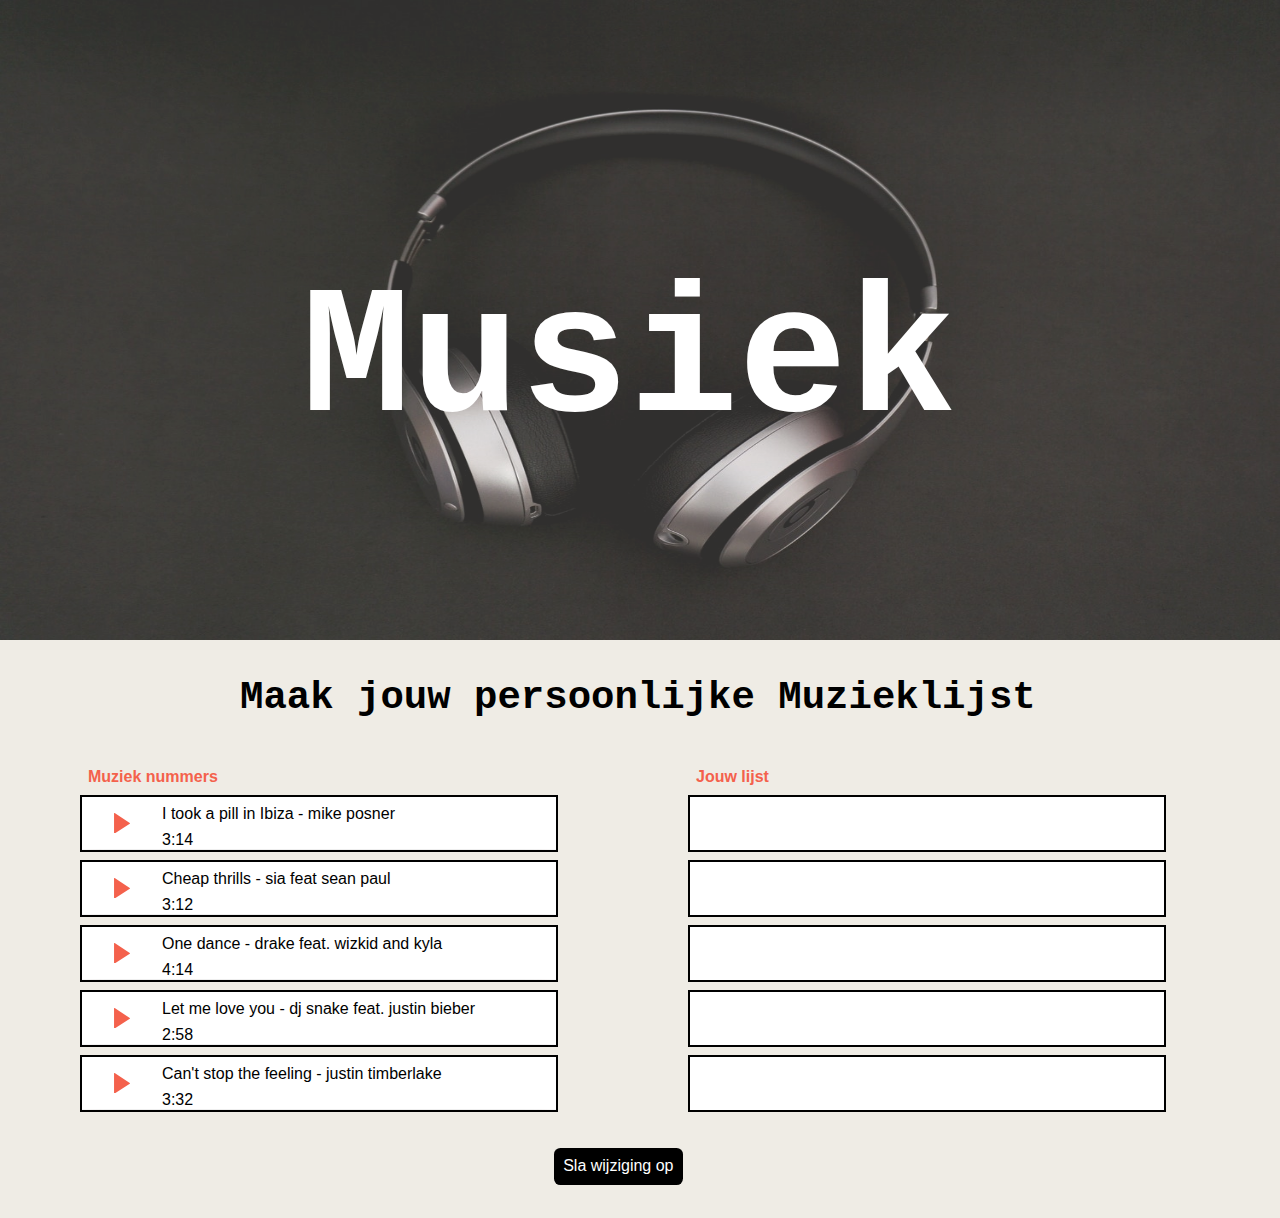
<file: index.html>
<!DOCTYPE html>
<html lang="nl">

<head>
    <meta charset="UTF-8">
    <meta name="viewport" content="width=device-width, initial-scale=1.0">
    <meta http-equiv="X-UA-Compatible" content="ie=edge">
    <title>Opdracht1</title>
    <link rel="stylesheet" href="styles/index.css">
</head>

<body>

    <header>
        <div class="container">
            <img src="image/muziek.jpeg" alt="banner">
            <h1>Musiek</h1>
        </div>
    </header>

    <main>
        <h2>Maak jouw persoonlijke Muzieklijst</h2>
        <h3>Muziek nummers</h3>
        <h3>Jouw lijst</h3>

        <div id="div1" ondrop="drop(event)" ondragover="allowDrop(event)">
            <article id="drag " draggable="true" ondragstart="drag(event)">
                <svg id="playbutton" data-name="Laag 1" xmlns="http://www.w3.org/2000/svg" viewBox="0 0 213.69 275.25">
                  <title>Playbutton</title>
                  <path d="M163.09,147.61,364.64,279.15a5.58,5.58,0,0,1,0,9.34L163.09,420a5.57,5.57,0,0,1-8.62-4.67V152.27A5.57,5.57,0,0,1,163.09,147.61Z" transform="translate(-153.97 -146.19)" />
                </svg>
                <header>
                    <p>I took a pill in Ibiza - mike posner</p>
                    <p>3:14</p>
                </header>
            </article>
        </div>

        <div id="div2" ondrop="drop(event)" ondragover="allowDrop(event)"></div>

        <div id="div1" ondrop="drop(event)" ondragover="allowDrop(event)">
            <article id="drag" draggable="true" ondragstart="drag(event)">
                <svg id="playbutton" data-name="Laag 1" xmlns="http://www.w3.org/2000/svg" viewBox="0 0 213.69 275.25">
                  <title>Playbutton</title>
                  <path d="M163.09,147.61,364.64,279.15a5.58,5.58,0,0,1,0,9.34L163.09,420a5.57,5.57,0,0,1-8.62-4.67V152.27A5.57,5.57,0,0,1,163.09,147.61Z" transform="translate(-153.97 -146.19)" />
                </svg>
                <header>
                    <p>Cheap thrills - sia feat sean paul</p>
                    <p>3:12</p>
                </header>
            </article>
        </div>

        <div id="div2" ondrop="drop(event)" ondragover="allowDrop(event)"></div>

        <div id="div1" ondrop="drop(event)" ondragover="allowDrop(event)">
            <article id="drag" draggable="true" ondragstart="drag(event)">
                <svg id="playbutton" data-name="Laag 1" xmlns="http://www.w3.org/2000/svg" viewBox="0 0 213.69 275.25">
                  <title>Playbutton</title>
                  <path d="M163.09,147.61,364.64,279.15a5.58,5.58,0,0,1,0,9.34L163.09,420a5.57,5.57,0,0,1-8.62-4.67V152.27A5.57,5.57,0,0,1,163.09,147.61Z" transform="translate(-153.97 -146.19)" />
                </svg>
                <header>
                    <p>One dance - drake feat. wizkid and kyla</p>
                    <p>4:14</p>
                </header>
            </article>
        </div>

        <div id="div2" ondrop="drop(event)" ondragover="allowDrop(event)"></div>

        <div id="div1" ondrop="drop(event)" ondragover="allowDrop(event)">
            <article id="drag" draggable="true" ondragstart="drag(event)">
                <svg id="playbutton" data-name="Laag 1" xmlns="http://www.w3.org/2000/svg" viewBox="0 0 213.69 275.25">
                  <title>Playbutton</title>
                  <path d="M163.09,147.61,364.64,279.15a5.58,5.58,0,0,1,0,9.34L163.09,420a5.57,5.57,0,0,1-8.62-4.67V152.27A5.57,5.57,0,0,1,163.09,147.61Z" transform="translate(-153.97 -146.19)" />
                </svg>
                <header>
                    <p>Let me love you - dj snake feat. justin bieber</p>
                    <p>2:58</p>
                </header>
            </article>
        </div>

        <div id="div2" ondrop="drop(event)" ondragover="allowDrop(event)"></div>

        <div id="div1" ondrop="drop(event)" ondragover="allowDrop(event)">
            <article id="drag" draggable="true" ondragstart="drag(event)">
                <svg id="playbutton" data-name="Laag 1" xmlns="http://www.w3.org/2000/svg" viewBox="0 0 213.69 275.25">
                  <title>Playbutton</title>
                  <path d="M163.09,147.61,364.64,279.15a5.58,5.58,0,0,1,0,9.34L163.09,420a5.57,5.57,0,0,1-8.62-4.67V152.27A5.57,5.57,0,0,1,163.09,147.61Z" transform="translate(-153.97 -146.19)" />
                </svg>
                <header>
                    <p>Can't stop the feeling - justin timberlake </p>
                    <p>3:32</p>
                </header>
            </article>
        </div>

        <div id="div2" ondrop="drop(event)" ondragover="allowDrop(event)"></div>
    </main>

    <button>Sla wijziging op</button>

    <script src="js/script.js"></script>
</body>

</html>


<!-- article
id="art" draggable="true" ondragstart="dragstart_handler(event);"


header
id="target" ondrop="drop_handler(event);" ondragover="dragover_handler(event);"
-->
</file>
<file: styles/index.css>
/* algemene zaken */

html {
    display: 100%;
    background-color: #EFECE5;
}

* {
    margin: 0;
    padding: 0;
}

ul {
    list-style: none;
}

a {
    text-decoration: none;
    cursor: pointer;
}

p {
    color: black;
    font-size: 1em;
}

em {
    font-style: normal;
}

fieldset {
    border: 0;
}

/* radiobuttons niet zichtbaar */

input {
    visibility: hidden;
    position: absolute;
    overflow: hidden;
}

form button {
    position: absolute;
    right: -999em;
}

/*------------------Mijn CSS-------------------------*/

header img {
    height: 40em;
    opacity: 0.8;
    width: 100%;
}


h1 {
    color: white;
    font-family: monospace;
    font-size: 14em;
    font-weight: 80em;
    left: 20%;
    margin: 0 0.25em 0;
    position: absolute;
    top: 40%;
}

.container {
    position: relative;
}

h2 {
    font-family: monospace;
    font-size: 3em;
    grid-area: 1/1/2/3;
    margin: 2rem 0 2rem 10rem;
}

h3 {
    color: #F4614C;
    font-family: sans-serif;
    font-size: 1em;
    grid-area: 2/1/3/3;
    margin: 1rem 0 0.3rem .5rem;
}

h3:last-of-type {
    grid-area: 2/2/2/3;
}

body main {
    display: grid;
    grid-template-columns: 1fr 1fr;
    grid-column-gap: 1em;
    margin: 0 0 0 5em;
}

article {
    align-items: center;
    background-color: white;
    box-shadow: 0 10px 30px 0 rgba(35, 31, 32, .1);
    display: flex;
    flex-direction: row;
    width: 100%;
}

article header {
    display: flex;
    flex-direction: column;
}

header p {
    font-family: sans-serif;
    margin: 0.5em 0 0 2em;
    text-decoration: none;
}

#div1 {
    background-color: white;
    border: 2px solid black;
    height: 53px;
    margin: 0.25em 0;
    overflow: hidden;
    width: 80%;
}

#div2 {
    border: 2px solid black;
    width: 80%;
    margin: 0.25em 0;
    background-color: white;
    height: 53px;
}

audio {
    position: -999999px;

}

button {
    background-color: black;
    border: none;
    border-radius: 0.4em;
    color: white;
    font-size: 1em;
    font-weight: 500;
    margin: 2em 0 2em 43.25%;
    padding: 0.6em;
}

#playbutton {
    margin-left: 2em;
    width: 1em;
}

#playbutton path {
    fill: #F4614C;
    stroke-miterlimit: 10;
}
</file>
